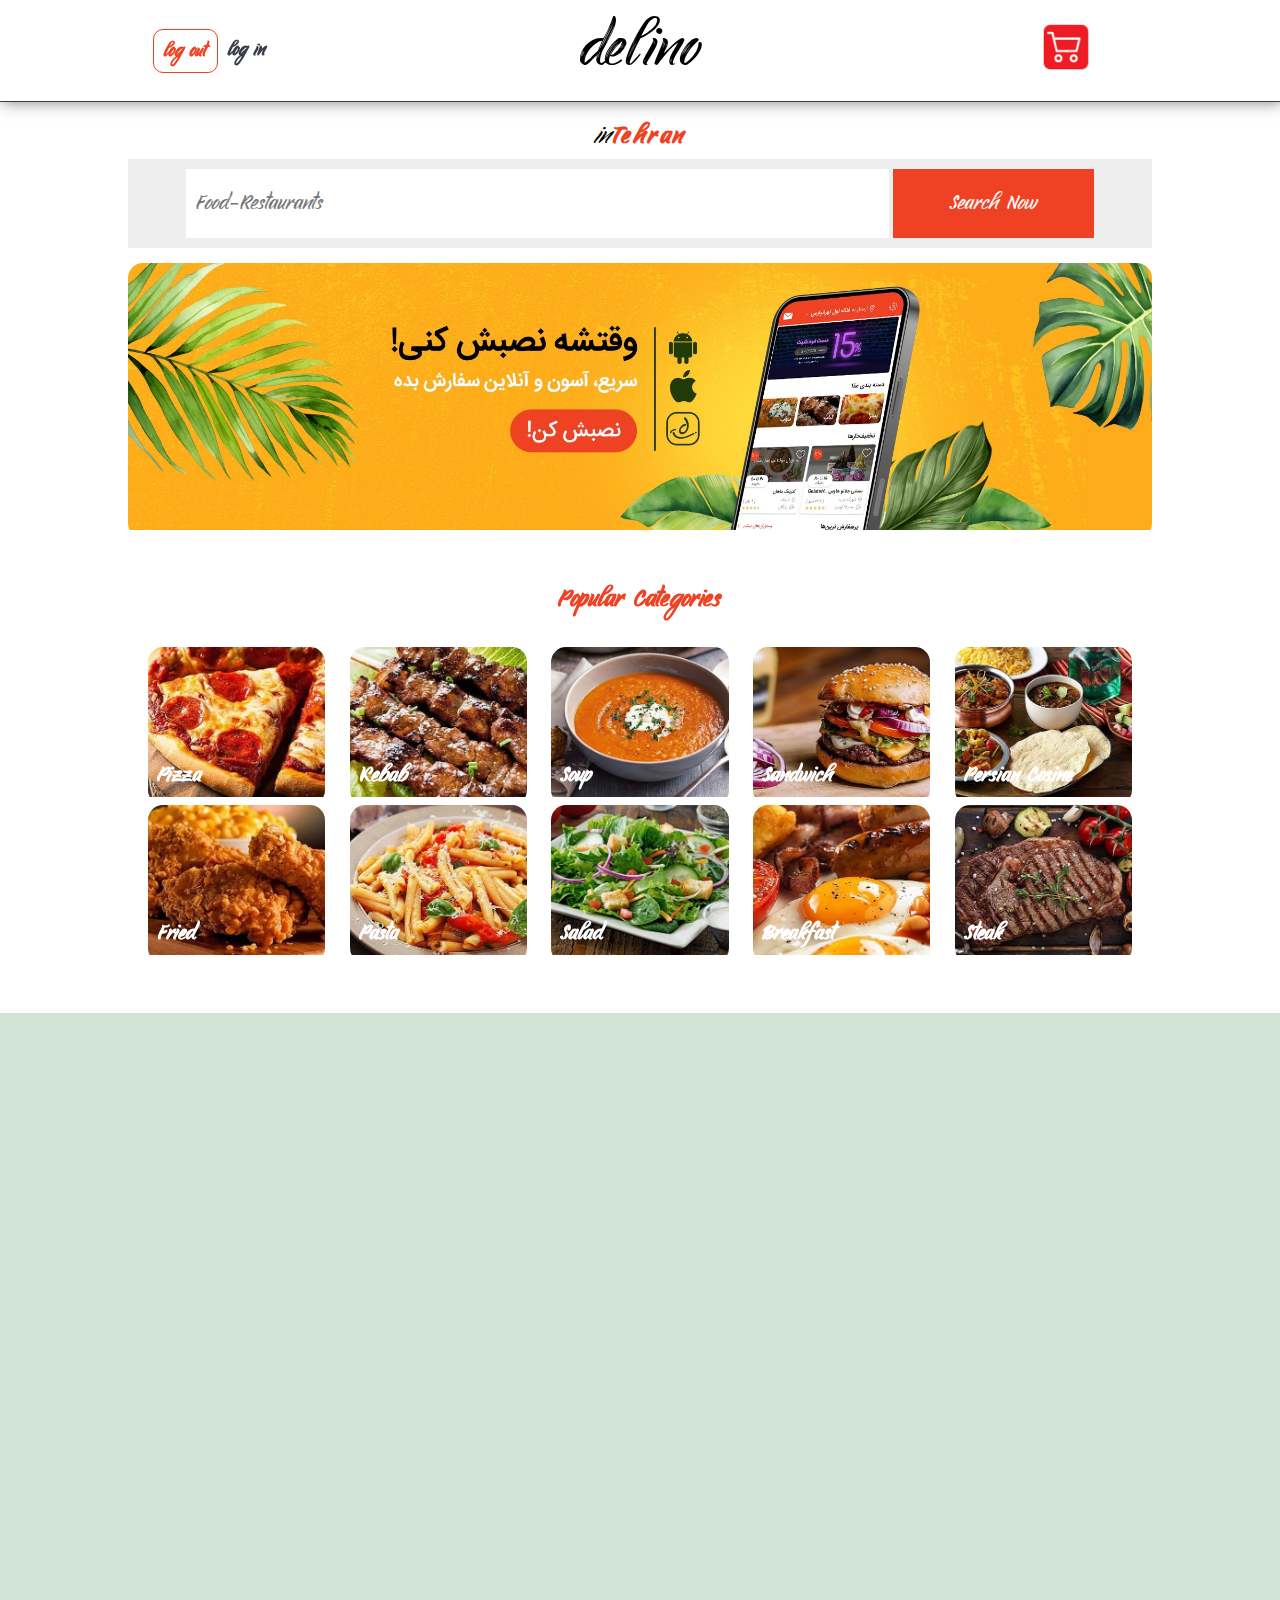
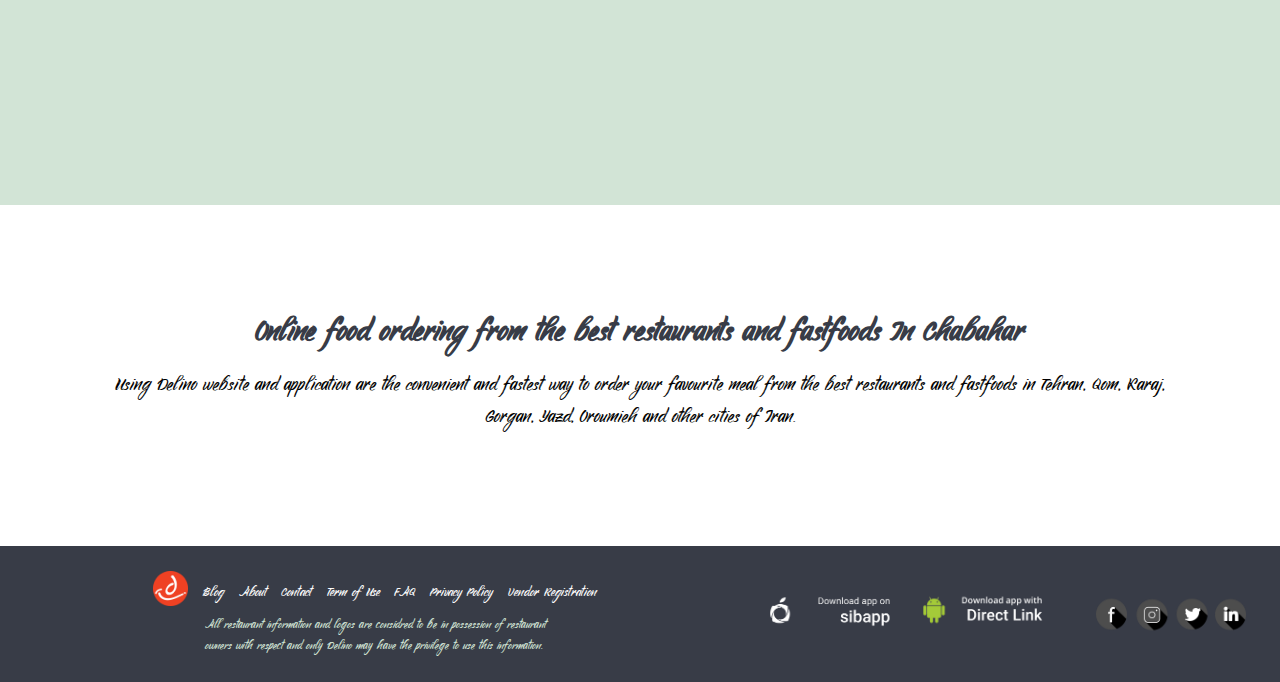
<file: index.html>
<!DOCTYPE html>
<html lang="en">
<head>
    <meta charset="UTF-8">
    <meta name="viewport" content="width=device-width, initial-scale=1.0">
    <title>Online Food ordering</title>
    <link rel="stylesheet" href="./content/styles/style.css">
    <link rel="icon" href="./images/logo-delino-new-en.svg">
    <link href="https://unpkg.com/aos@2.3.1/dist/aos.css" rel="stylesheet">
</head>
<body>
    <nav class="navbar">
        <div class="navbar-item" id="log-in-out">
           <div>
            <div id="log-out">log out</div>
            <div id="log-in">log in</div>
           </div>
        </div>
        <div class="navbar-item" id="logo">
            delino
        </div>
        <div class="navbar-item" id="user-basket">
            <img src="./images/user-basket.png" alt="user-basket">
        </div>
    </nav>
    <div class="sub-navbar">
          <div class="location">
            <i>in</i><p id="city">Tehran</p>
          </div>
    </div>
    <div data-aos="fade-left">
        
        <div class="search-box">
                <input class=" search-box-input" type="text" placeholder="Food-Restaurants"> <button class="search-box-btn">Search Now</button>
            </div>
        </div>
  </div>

  <div data-aos="fade-right" data-aos-duration="2000">
    <header class="header">
        <img src="./images/main-image.jpg" alt="">
    </header>
  </div>

     <div data-aos="fade-down" data-aos-duration="2900">
        <section class="categories">
            <h1 class="categories-title">Popular Categories</h1>
            <div class="categories-container">
    
             <div class="category" data-category="Pizza">
              <img class="category-imgage" src="./images/category-img-1.jpg" alt="Pizza">
              <p class="category-title">Pizza</p>
             </div>
    
             <div class="category" data-category="Kebab">
                <img class="category-imgage" src="./images/category-img-2.jpg" alt="Kebab">
                <p class="category-title">Kebab</p>
               </div>
    
               <div class="category" data-category="Soup">
                <img class="category-imgage" src="./images/category-img-3.jpg" alt="Soup">
                <p class="category-title">Soup</p>
               </div>
    
               <div class="category" data-category="Sandwich">
                <img class="category-imgage" src="./images/category-img-4.jpg" alt="Sandwich">
                <p class="category-title">Sandwich</p>
               </div>
    
               <div class="category" data-category="PersianCosine">
                <img class="category-imgage" src="./images/category-img-5.jpg" alt="Persian Cosine">
                <p class="category-title">Persian Cosine</p>
               </div>
    
               <div class="category" data-category="Fried">
                <img class="category-imgage" src="./images/category-img-6.jpg" alt="Fried">
                <p class="category-title">Fried</p>
               </div>
    
               <div class="category" data-category="Pasta">
                <img class="category-imgage" src="./images/category-img-7.jpg" alt="Pasta">
                <p class="category-title">Pasta</p>
               </div>
    
               <div class="category" data-category="Salad">
                <img class="category-imgage" src="./images/category-img-8.jpg" alt="Salad">
                <p class="category-title">Salad</p>
               </div>
    
               <div class="category" data-category="Breakfast">
                <img class="category-imgage" src="./images/category-img-9.jpg" alt="Breakfast">
                <p class="category-title">Breakfast</p>
               </div>
    
               <div class="category" data-category="Steak">
                <img class="category-imgage" src="./images/category-img-10.jpg" alt="Steak">
                <p class="category-title">Steak</p>
               </div>
    
             
    
            </div>
        </section>
     </div>
    <section class="downloads-app-section">
        <div class="left-section" data-aos="flip-up" data-aos-duration="2500">
            <h1 class="left-section-title">Delino Mobile Application</h1>
            <p class="left-section-paragraph">
                Enter your number and we'll text you download link on your cell phone.
            </p>
            <div class="send-link-for-phone-num">
                    <input type="tel" placeholder="0912xxxxxxx">
                     <button>Send link </button>

            </div>
            <div data-aos="flip-left">
                <div class="left-section-download-apps">
                    <div class="app-item"><img src="./images/label-app-android-bazaar-en.png"></div>
                    <div class="app-item"><img src="./images/label-app-android-direct-en.png " alt=""></div>
                    <div class="app-item"><img src="./images/label-app-android-myket-en.png " alt=""></div>
                    <div class="app-item"><img src="./images/label-app-ios-anardoni-en.png " alt=""></div>
                    <div class="app-item"><img src="./images/label-app-ios-sibapp-en.png" alt=""></div>
                    <div class="app-item"><img src="./images/label-app-ios-sibirani-en.png " alt=""></div>
                </div>
            </div>
        </div>
        <div class="right-section" data-aos="flip-right">
            <img src="./images/fig-iphone.png">
        </div>
    </section>

    <footer class="footer">
        <div class="footer-header">
            <h1 class="footer-header-title">
                Online food ordering from the best restaurants and fastfoods In Chabahar
            </h1>
            <p class="footer-header-paragraph">
                Using Delino website and application are the convenient and fastest way to order your favourite meal from the best restaurants and fastfoods in Tehran, Qom, Karaj, Gorgan, Yazd, Oroumieh and other cities of Iran.

            </p>

        </div>
        <div class="footer-container">
            <div class="footer-menu-container">
                <ul class="footer-menu">
                    <li class="footer-menu-item"><img src="./images/logo-delino-new.png" alt=""></li>
                    <li class="footer-menu-item">Blog</li>
                    <li class="footer-menu-item">About</li>
                    <li class="footer-menu-item">Contact</li>
                    <li class="footer-menu-item">Term of Use</li>
                    <li class="footer-menu-item">FAQ</li>
                    <li class="footer-menu-item">Privacy Policy</li>
                    <li class="footer-menu-item">Vendor Registration</li>
                </ul>
                <p class="footer-menu-paragraph">
                    All restaurant information and logos are considred to be in possession of restaurant owners with respect and only Delino may have the privilege to use this information.
                </p>
            </div>
            <div class="footer-mid-section">
                <img src="./images/label-app-ios-sibapp-en.png" alt="">
                <img src="./images/label-app-android-direct-en.png" alt="">
            </div>
            <div class="footer-socials">
               <img src="./images/social-media.webp" alt="">
            </div>
        </div>
    </footer>
<script src="./content/scripts/app.js"></script>
<script src="https://unpkg.com/aos@2.3.1/dist/aos.js"></script>
<script>
    AOS.init();
  </script>
</body>
</html>
</file>
<file: content/styles/style.css>
@font-face {
    font-family:Youth Touch DEMO; 
    src: url(../../fonts/YouthTouchDemoRegular-4VwY.ttf);
}
*{
    margin: 0;
    padding: 0;
    box-sizing: border-box;
    font-family: Youth Touch DEMO;
}

body{
    overflow-x: hidden;
}
.navbar{
    width: 100%;
    display: flex;
    align-items: center;
    justify-content: space-evenly;
    border-bottom: 1px solid #383C47;
    box-shadow: 2px 0px 15px 0px rgba(0, 0, 0, 0.5);
    background-color: #ffffff;
    position: fixed;
    top: 0;
    z-index: 99;
}
#log-in-out , #logo , #user-basket{
    width: 33%;
    text-align: center;
}
#log-in-out > div{
    display: flex;
}
#log-in-out {
    display: flex;
    align-items: center;
    justify-content: space-around;
    gap: 10px;
}
#log-out , #log-in {
    
    font-size: 25px;
    padding: 5px 10px ;
    cursor: pointer;
    font-weight: 700;
}
 #log-out {
     border: 1px solid #EF4123;
   color:#EF4123;
   border-radius: 10px;
}
#log-in{
    color: #383C47;
}
#logo {
    font-size: 80px;
}
#user-basket> img{
    width: 50px;
    cursor: pointer;
}
.sub-navbar{
    margin-top: 100px;
}
.sub-navbar > .location{
    margin:  0 auto;
    display: flex;
    align-content: center;
    justify-content: center;
    gap: 3px;
    padding-top: 15px;
    font-size: 35px;
}
.location > p {
color: #EF4123;
font-weight: bold;
letter-spacing: 2.5px;
cursor: pointer;
}

.search-box{
    width: 80%;
    background-color: #EEEEEE;
    padding: 10px ;
    text-align: center;
    margin: 0 auto;
    
}

.search-box .search-box-input{
    width: 70%;
}

.search-box .search-box-btn{
    background-color: #EF4123;
    color: #ffffff;
    cursor: pointer;
    width: 20%;
}

.search-box .search-box-input , .search-box .search-box-btn{
    font-size: 30px;
    border: none;
    padding: 15px 10px;
}

.header {
    width: 80%;
    margin:  15px auto;
    border-radius: 15px;
    overflow: hidden;
}
.header > img{
    width: 100%;
    object-fit: cover;
}

.categories{
    width: 100%;
    padding: 25px ;

}
.categories-title{
    font-size: 35px;
    color: #EF4123;
    font-weight: 600;
    text-align: center;
}
.categories-container{
    width: 80%;
    display: flex;
    align-items: center;
    justify-content: space-between;
    flex-wrap: wrap;
    margin: 25px auto;
    text-align: center;
}
.category{
    width: 18%;
    border-radius: 15px;
    overflow: hidden;
    position: relative;
}
.category:hover img , .category:hover .category-title{
    transform: scale(1.3);
    color: #EF4123;
}
.category > img{
    width: 100%;
    object-fit: cover;
    height: 150px;
    transition: all 0.3s ease;
}
.category > .category-title{
    position: absolute;
    bottom: 10px;
    left: 10px;
    z-index: 99;
    color: #ffffff;
    font-size: 30px;
    font-weight: 900;
}
.downloads-app-section{
   width: 100%;
   display: flex;
   align-items: center;
   justify-content: space-between;
   padding: 10%;
  background-color: #D2E4D6;
  color: #383C47;
}
.left-section{
    display: flex;
    align-items: center;
    justify-content: center;
    flex-direction: column;
    gap: 10px;
    width: 60%;
}
.left-section-title{
    color: #EF4123;
    font-size: 80px;
}
.left-section-paragraph{
    font-size: 30px;
}
.send-link-for-phone-num{
    width: 100%;
}
.send-link-for-phone-num > input{
    width: 80%;
    padding: 15px 12px;
    font-family: Verdana, Geneva, Tahoma, sans-serif;
}
.send-link-for-phone-num > button{
    width: 18%;
    padding: 15px 12px;
   background-color: #EF4123;
   color: #ffffff;
   border: none;
   font-size: 18px;
   cursor: pointer;
   font-weight: 700;

}
.left-section-download-apps{
    width: 100%;
    display: flex;
    align-items: center;
    justify-content: space-between;
    flex-wrap: wrap;

}
.app-item {
    width: 33%;
    background-color: black;
    margin: 1px;
    cursor: pointer;
    transition: all 0.5s ease-in-out;
}
.app-item:hover{
    transform: scale(1.2) ;
    z-index: 50;
    background-color: #EF4123;
}
.app-item > img{
    width: 100%;
}
.right-section{
    width: 40%;
}
.right-section > img{
    width: 80%;
}

.footer-header{
    background-color: #ffffff;
    text-align: center;
    padding: 8%;
}
.footer-header-title{
    color: #383C47;
    font-size: 40px;
}
.footer-header-paragraph{
    color: black;
    width: 100%;
    font-size: 25px;
    display: block;
    margin: 1% auto;
}
.footer-container{
    width: 100%;
    display: flex;
    align-items: center;
    justify-content: space-around;
    background-color:#383C47 ;
    padding: 25px 15px;
}
.footer-container .footer-socials img{
    width: 150px;
    cursor:pointer;
}
.footer-socials{
    display: flex;
}
.footer-menu-container{
    display: flex;
    align-items: center;
    flex-direction: column;
}
.footer-menu{
    width: 65%;
    display: flex;
    align-items: center;
    justify-content: space-between;
    list-style-type: none;
}
.footer-menu-container:hover li{
    opacity: 0.8;
}
.footer-menu-item{
    cursor: pointer;
    color: #ffffff;
    font-size: 18px;
}
.footer-menu-item img{
    width: 35px;
}
.footer-menu-item:hover{
    opacity: 1 !important;
    font-weight: 900;
}
.footer-menu-paragraph{
    color: #D2E4D6;
    width: 50%;
}
.footer-mid-section img{
    width: 150px;
    cursor: pointer;
    transition: all 0.3s ease-in;
}
.footer-mid-section img:hover{
    transform: scale(1.1);
    background-color: #EF4123;
}


@media  screen and (max-width : 450px) {

    #log-in , #log-out{
        font-size: 20px;
    }
    #logo{
        font-size: 45px;
    }
    #user-basket > img{
        width: 40px;
    } 
    .sub-navbar{
        margin-top: 60px;
    }
    .sub-navbar .location{
        font-size: 28px;
    }
    .search-box .search-box-input {
        font-size: 14px;
        padding: 5px 4px;
    }
    .search-box .search-box-btn{
        display: none;
    }
    .left-section-title{
        font-size: 40px;
    }
    .left-section-paragraph{
        font-size: 20px;
    }
    .send-link-for-phone-num{
        display: flex;
        align-items: center;
        justify-content: center;
    }
    .send-link-for-phone-num > input{
        width: 80%;
        padding: 5px 2px;
    }
    .send-link-for-phone-num > button{
    display: none;
    
    }
    .footer-header-title{
        font-size: 28px;
    }
    .footer-header-paragraph{
        font-size: 18px;
    }
    .app-item{
        width: 45%;
    }
    .right-section > img{
        display: none;
    }
    .footer-menu > li {
        font-size: 16px;
    }
    .footer-menu-item img{
        display: none;
    }
    .footer-menu-paragraph{
        width: 100%;
        text-align: center;
    }
    .footer-mid-section{
       display: none;
    }
    .footer-container .footer-socials img{
        width: 200px;
    }

}






@media  screen and (max-width : 800px) {
    .navbar{
        width: 100%;
        gap: 0;
        padding: 0;
    }
    #log-in , #log-out{
        font-size: 20px;
    }
    #logo{
        font-size: 55px;
    }
    #user-basket > img{
        width: 60px;
    } 
    .sub-navbar{
        margin-top: 80px;
    }
    .sub-navbar .location{
        font-size: 38px;
    }
    .search-box .search-box-input{
        width: 70%;
    }
    .search-box .search-box-input , .search-box .search-box-btn{
        font-size: 20px;
        padding: 8px 7px;
    }
    .header > img{
        width: 100%;
        height: 200px;
        object-fit: cover;
    }
    .categories-container{
        width: 100%;
        flex-wrap: wrap;
    }
    .category{
        width: 49%;
        border-radius: 10px;
    }
    .category img{
        width: 100%;
        object-fit: cover;
    }
    .downloads-app-section{
        flex-direction: column;
        text-align: center;
    }
    .left-section{
        width: 100%;
    }
    .left-section-title{
        font-size: 50px;
    }
    .left-section-paragraph{
        font-size: 25px;
    }
    .send-link-for-phone-num{
        display: flex;
        align-items: center;
        justify-content: center;
    }
    .send-link-for-phone-num > input{
        width: 80%;
        padding: 15px 12px;
    }
    .send-link-for-phone-num > button{
        width: 18%;
        padding: 15px 12px;
       font-size: 18px;
    
    }
    .app-item{
        width: 49%;
    }
    .right-section > img{
        display: none;
    }
    .footer-container{
        flex-direction: column;
    }
    .footer-menu{
        width: 100%;
        margin-bottom: 10px;
    }
    .footer-menu-item{
        font-size: 18px;
    }
    .footer-menu-item img{
        width: 40px;
    }
    .footer-menu-paragraph{
        width: 100%;
        text-align: center;
    }
    .footer-mid-section img{
        width: 150px;
        margin: 45px 20px;
    }
    .footer-container .footer-socials img{
        width: 200px;
    }

}
</file>
